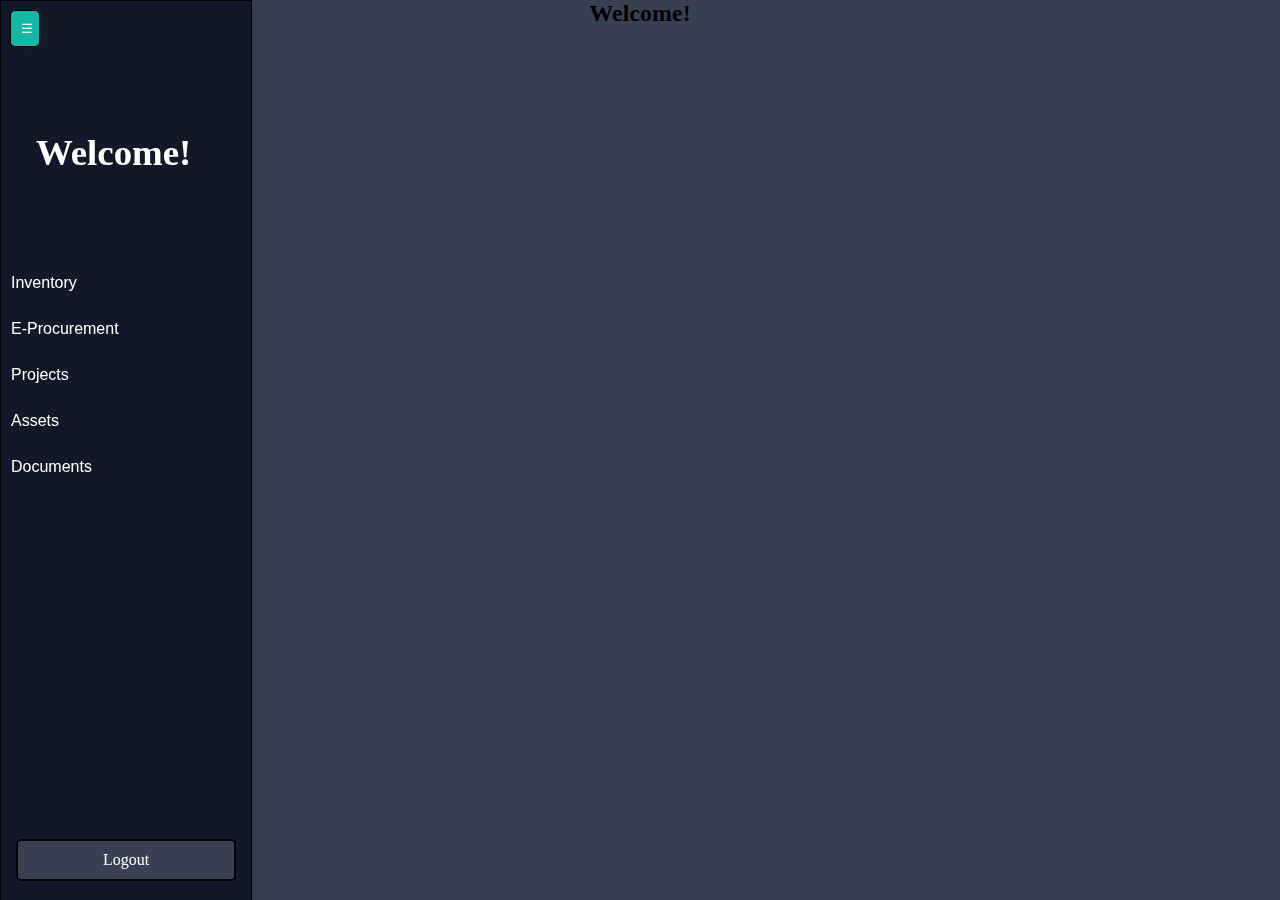
<file: client-side/index.html>
<html lang="en">
<head>
    <meta charset="UTF-8">
    <meta name="viewport" content="width=device-width, initial-scale=1.0">
    <title>Logistics 1</title>
    <link rel="stylesheet" href="../assets/style.css">
    <script src="../assets/index.js" defer></script>
</head>
<body>
    
<button class="sidebar-toggle" onclick="toggleSidebar()">☰</button>

<nav>
    <div class="admin-info-header">Welcome!</div>
    <ul>
        <li><button class="nav-btn" data-content="warehouse_inventory">Inventory</button></li>
        <li><button class="nav-btn" data-content="e-procurement">E-Procurement</button></li>
        <li><button class="nav-btn" data-content="project_delivery">Projects</button></li>
        <li><button class="nav-btn" data-content="asset_maintenance">Assets</button></li>
        <li><button class="nav-btn" data-content="document_routing">Documents</button></li>
    </ul>
    <div class="logout-container">
        <a href="login.html" class="logout" onclick="return confirm('Are you sure you want to logout?')">
            <i class="fas fa-sign-out-alt"></i> Logout
        </a>
    </div>
</nav>
<center>
<main id="main-content">
    
    <h2>Welcome!</h2>

</main>
</center>

</body>
</html>
</file>
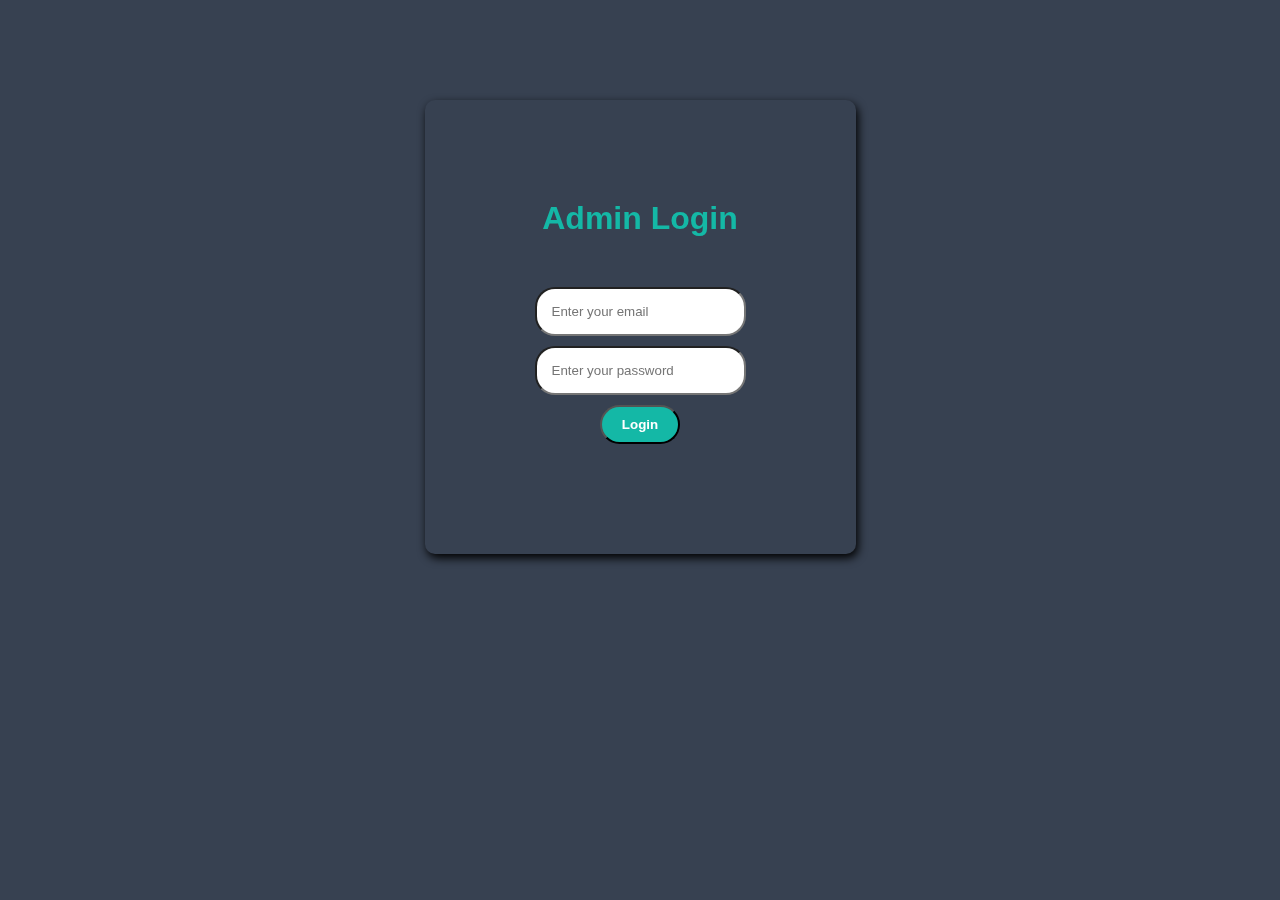
<file: admin-side/login.html>
<html lang="en">
<head>
    <meta charset="UTF-8">
    <meta name="viewport" content="width=device-width, initial-scale=1.0">
    <title>Login</title>
    <link rel="stylesheet" href="../assets/style.css">
</head>
<body>
    <div class="login-container">
        <h1 class="login-header">Admin Login</h1>

        
        <input type="email" name="email" placeholder="Enter your email" required>
        <input type="password" name="password" placeholder="Enter your password" required>
        <input type="submit" value="Login" class="login-button">

    </div>

    
</body>
</html>
</file>
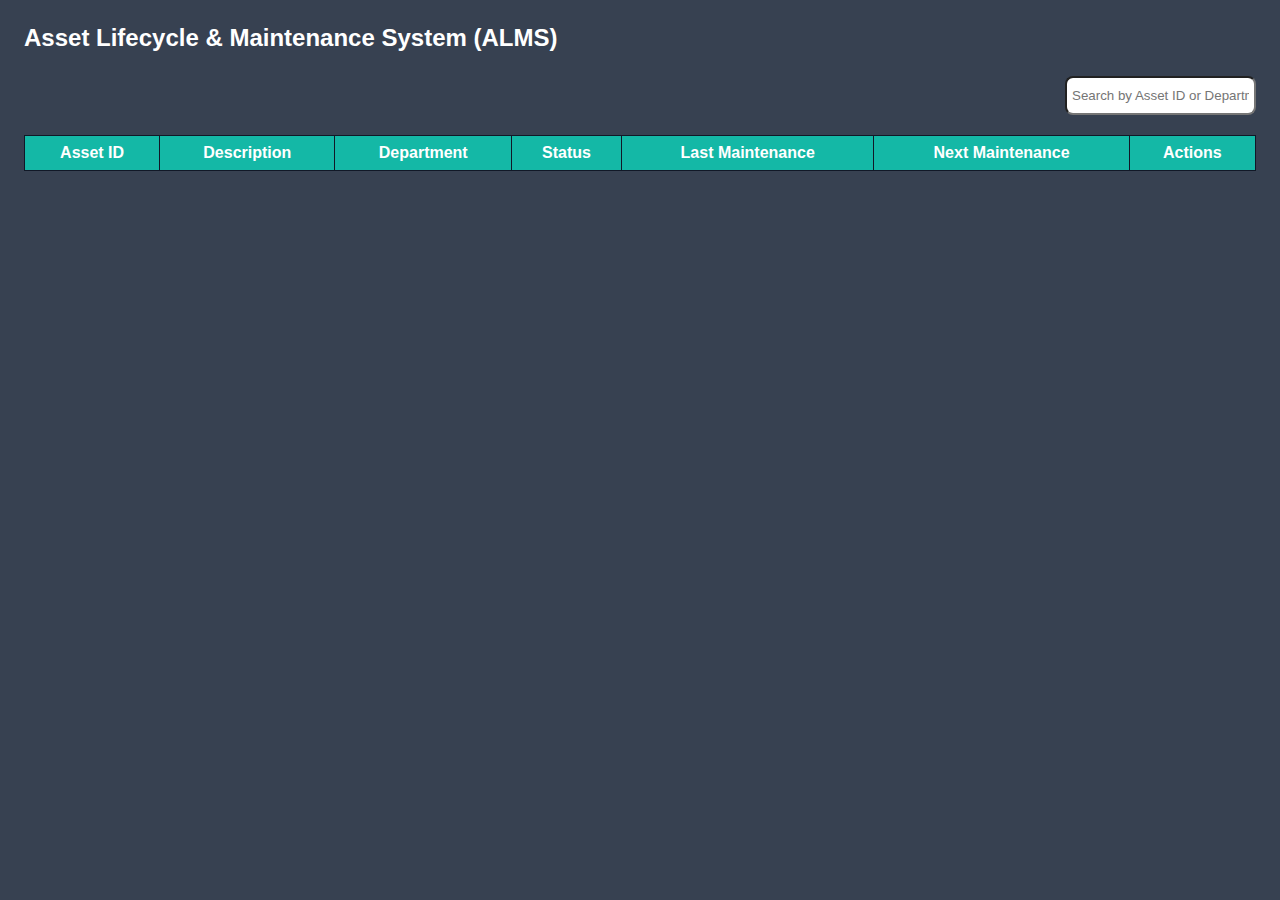
<file: client-side/asset_maintenance.html>
<!DOCTYPE html>
<html lang="en">
<head>
  <meta charset="UTF-8">
  <title>Asset Registry - ALMS</title>
  <link rel="stylesheet" href="../assets/asset_maintenance.css">
</head>
<body>

  <header>
    <h2>Asset Lifecycle & Maintenance System (ALMS)</h2>
  </header>    
    <div class="search-bar">
      <input type="text" placeholder="Search by Asset ID or Department...">
    </div>

    <table class="asset-table">
      <thead>
        <tr>
          <th>Asset ID</th>
          <th>Description</th>
          <th>Department</th>
          <th>Status</th>
          <th>Last Maintenance</th>
          <th>Next Maintenance</th>
          <th>Actions</th>
        </tr>
      </thead>
      <tbody id="assetTableBody">
        <!-- Dynamic data will be injected here -->
      </tbody>
    </table>

</body>
</html>
</file>
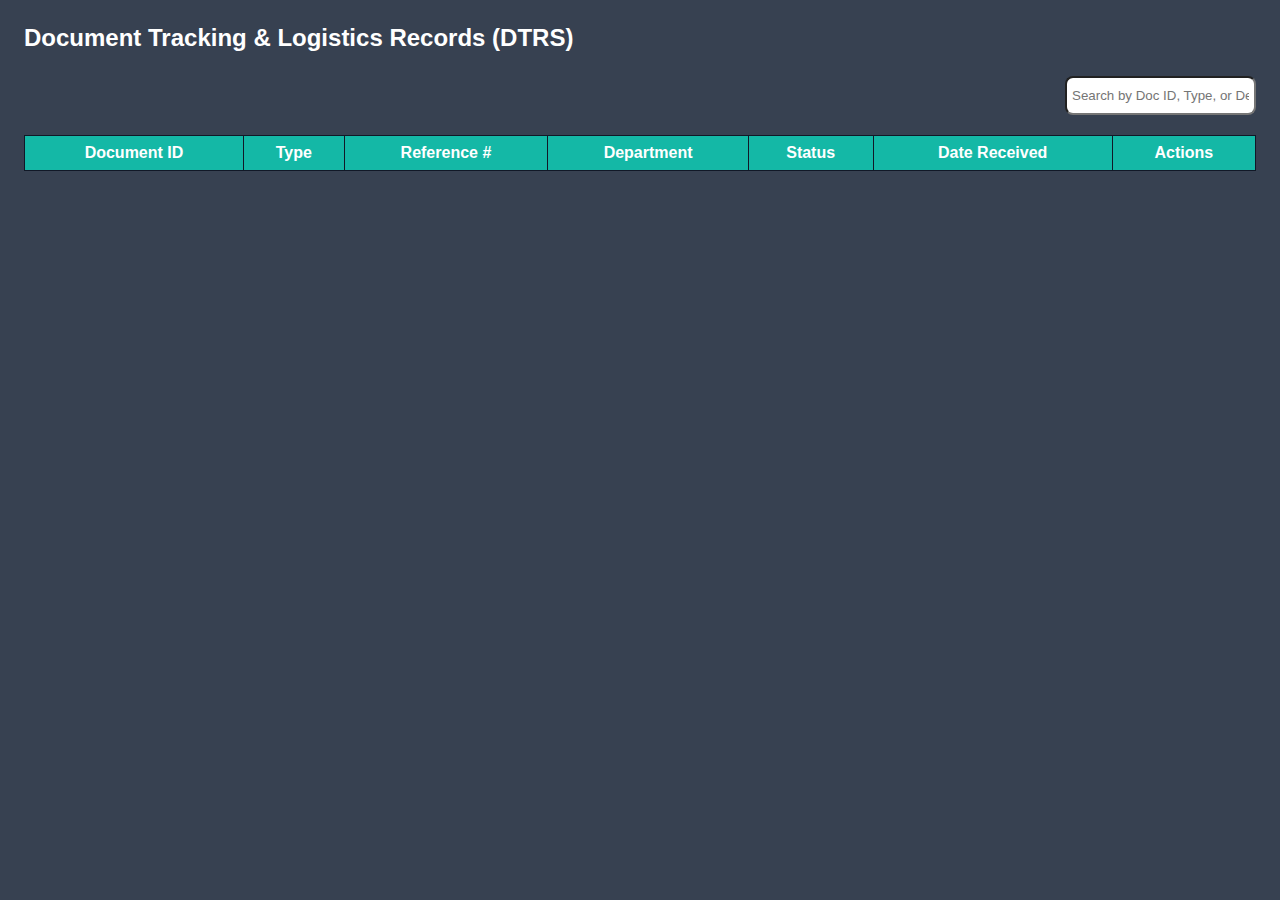
<file: client-side/document_routing.html>
<!DOCTYPE html>
<html lang="en">
<head>
  <meta charset="UTF-8">
  <title>Document Tracking - DTRS</title>
  <link rel="stylesheet" href="../assets/document_routing.css">
</head>
<body>

  <header>
    <h2>Document Tracking & Logistics Records (DTRS)</h2>
  </header>

  <div class="main">

    <div class="search-bar">
      <input type="text" placeholder="Search by Doc ID, Type, or Department...">
    </div>

    <table>
      <thead>
        <tr>
          <th>Document ID</th>
          <th>Type</th>
          <th>Reference #</th>
          <th>Department</th>
          <th>Status</th>
          <th>Date Received</th>
          <th>Actions</th>
        </tr>
      </thead>
      <tbody id="documentTableBody">
        <!-- Dynamic content to be injected here -->
      </tbody>
    </table>
  </div>

</body>
</html>
</file>
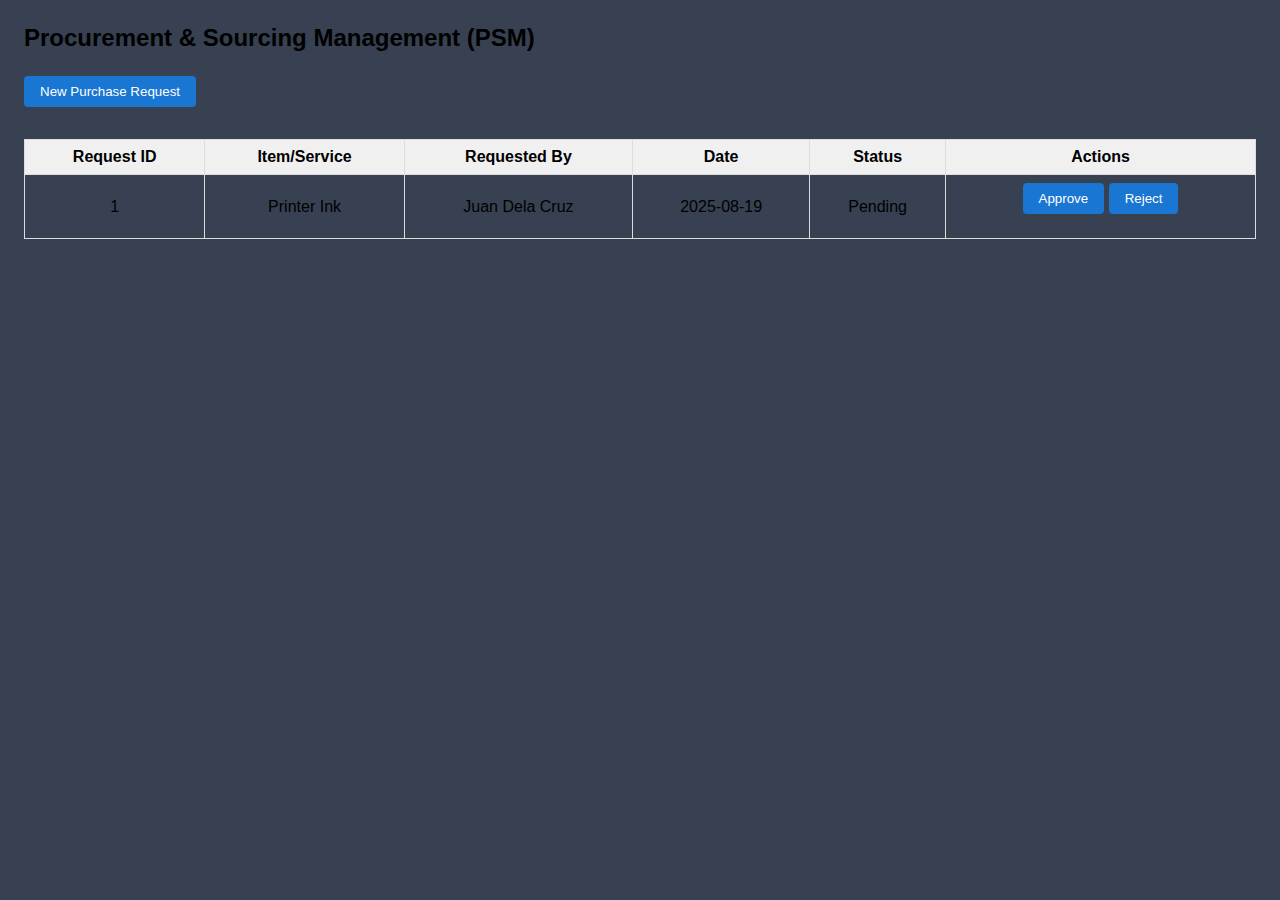
<file: client-side/e-procurement.html>
<!DOCTYPE html>
<html lang="en">
<head>
    <meta charset="UTF-8">
    <meta name="viewport" content="width=device-width, initial-scale=1.0">
    <title>E-Procurement</title>
    <link rel="stylesheet" href="../assets/e_procurement.css">
    <link rel="stylesheet" href="../assets/style.css">
    <script src="../assets/e_procurement.js" defer></script>
</head>
<body>
    <h2>Procurement & Sourcing Management (PSM)</h2>

    <!-- Purchase Request Section -->
    <button onclick="openRequestModal()">New Purchase Request</button>
    <table class="procurement-table">
        <thead>
            <tr>
                <th>Request ID</th>
                <th>Item/Service</th>
                <th>Requested By</th>
                <th>Date</th>
                <th>Status</th>
                <th>Actions</th>
            </tr>
        </thead>
        <tbody>
            <!-- Dynamic rows here -->
        </tbody>
    </table>

    <!-- Purchase Request Modal -->
    <div id="requestModal" class="modal">
        <h3>New Purchase Request</h3>
        <form>
            <label>Item/Service: <input type="text"></label><br><br>
            <label>Quantity: <input type="number"></label><br><br>
            <label>Supplier: <input type="text"></label><br><br>
            <button type="submit">Submit Request</button>
            <button type="button" onclick="closeRequestModal()">Cancel</button>
        </form>
    </div>
</body>
</html>
</file>
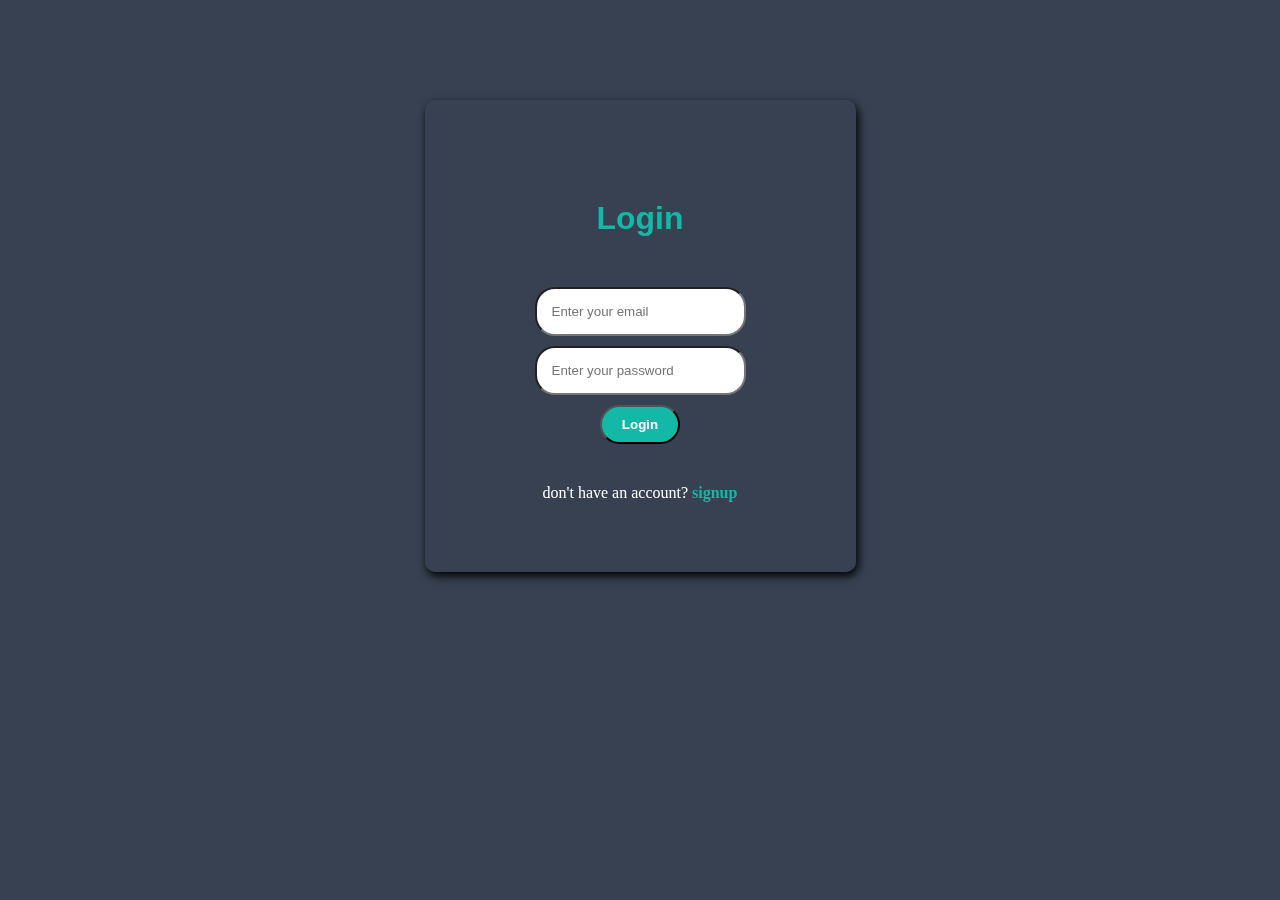
<file: client-side/login.html>
<html lang="en">
<head>
    <meta charset="UTF-8">
    <meta name="viewport" content="width=device-width, initial-scale=1.0">
    <title>Login</title>
    <link rel="stylesheet" href="../assets/style.css">
</head>
<body>
    <div class="login-container">
        <h1 class="login-header">Login</h1>

        
        <input type="email" name="email" placeholder="Enter your email" required>
        <input type="password" name="password" placeholder="Enter your password" required>
        <input type="submit" value="Login" class="login-button">
        <p class="p-log">
           don't have an account? <a href="signup.html" class="signup-link">signup</a>
        </p>
    </div>

    
</body>
</html>
</file>
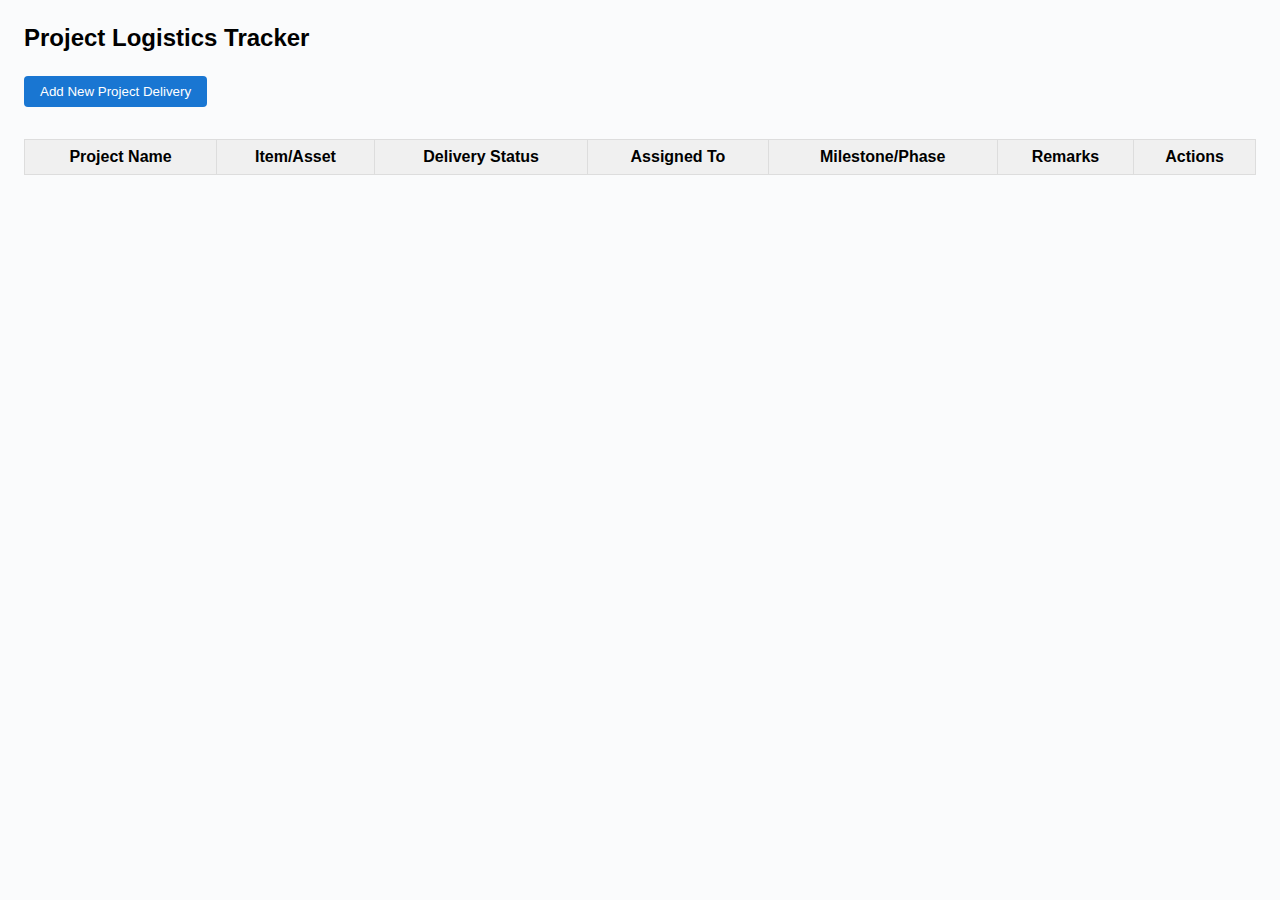
<file: client-side/project_tracker.html>
<!DOCTYPE html>
<html lang="en">
<head>
    <meta charset="UTF-8">
    <meta name="viewport" content="width=device-width, initial-scale=1.0">
    <title>Project Logistics Tracker</title>
    <link rel="stylesheet" href="../assets/project_tracker.css">
    <script src="../assets/project_tracker.css" defer></script>
</head>
<body>
    <h2>Project Logistics Tracker</h2>

    <button onclick="openProjectModal()">Add New Project Delivery</button>
    <table class="project-table">
        <thead>
            <tr>
                <th>Project Name</th>
                <th>Item/Asset</th>
                <th>Delivery Status</th>
                <th>Assigned To</th>
                <th>Milestone/Phase</th>
                <th>Remarks</th>
                <th>Actions</th>
            </tr>
        </thead>
        <tbody>
            <!-- Dynamic rows here -->
        </tbody>
    </table>

    <!-- Add/Edit Project Delivery Modal -->
    <div id="projectModal" class="modal">
        <h3>Add/Edit Project Delivery</h3>
        <form>
            <label>Project Name: <input type="text"></label><br><br>
            <label>Item/Asset: <input type="text"></label><br><br>
            <label>Assigned To: <input type="text"></label><br><br>
            <label>Milestone/Phase: <input type="text"></label><br><br>
            <label>Delivery Status:
                <select>
                    <option>Pending</option>
                    <option>In Transit</option>
                    <option>Delivered</option>
                    <option>Returned</option>
                </select>
            </label><br><br>
            <label>Remarks: <input type="text"></label><br><br>
            <button type="submit">Save</button>
            <button type="button" onclick="closeProjectModal()">Cancel</button>
        </form>
    </div>
</file>
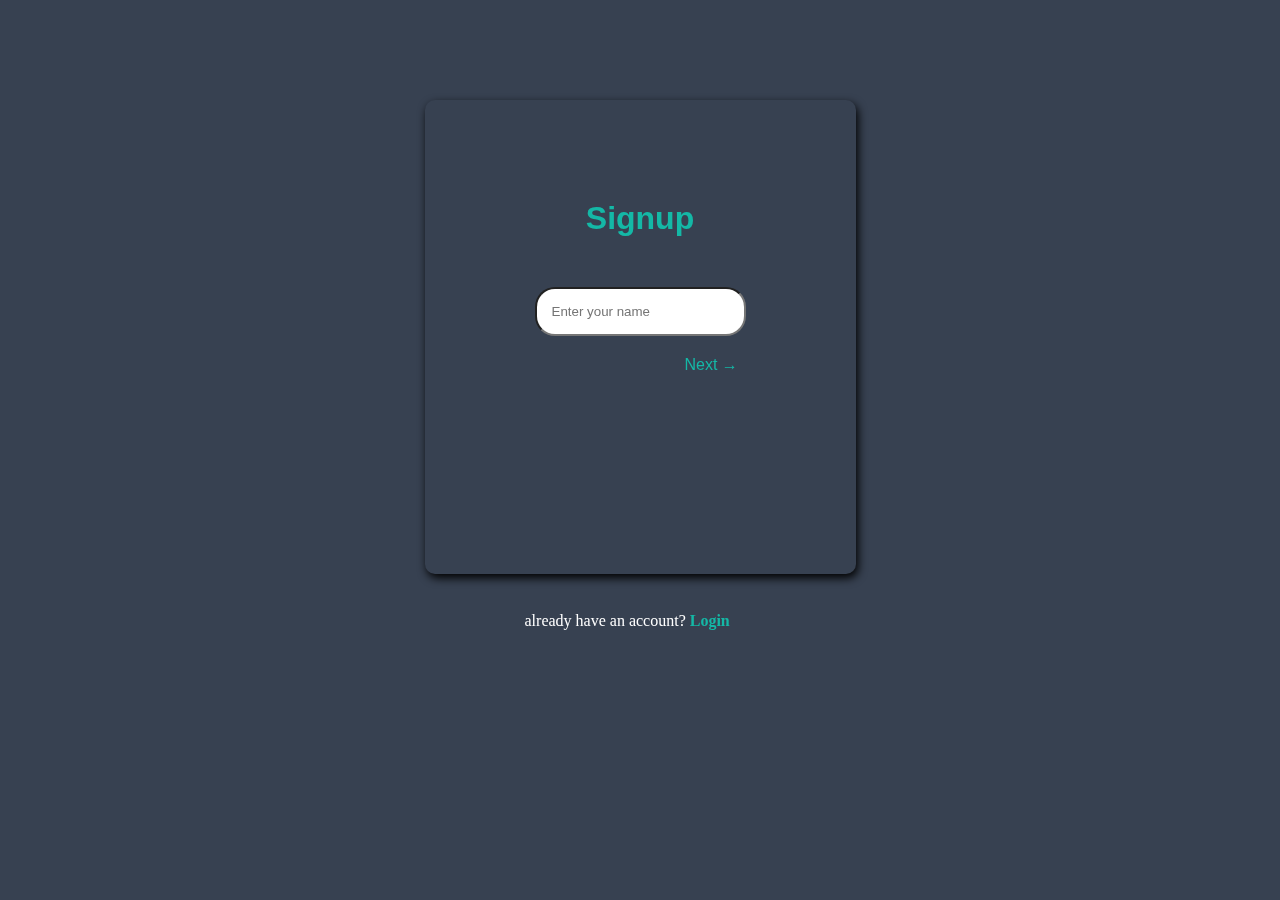
<file: client-side/signup.html>
<html lang="en">
<head>
    <meta charset="UTF-8">
    <meta name="viewport" content="width=device-width, initial-scale=1.0">
    <title>Signup</title>
    <link rel="stylesheet" href="../assets/style.css">
    <script src="../assets/signup.js" defer></script>
</head>
<body>
    <div class="signup-container">
        <h1 class="signup-header">Signup</h1>
        <form id="signup-form">
            <div class="form-slide active">
                <input type="text" name="name" placeholder="Enter your name" required>
                <button type="button" class="next-button">Next →</button>
            </div>
            <div class="form-slide">
                <input type="email" name="email" placeholder="Enter your email" required>
                <button type="button" class="prev-button">←</button>
                <button type="button" class="next-button">Next →</button>
            </div>
            <div class="form-slide">
                <input type="text" name="text" placeholder="Enter your company" required>
                <button type="button" class="prev-button">←</button>
                <button type="button" class="next-button">Next →</button>
            </div>
            <div class="form-slide">
                <input type="password" name="password" placeholder="Enter your password" required>
                <input type="password" name="confirm_password" placeholder="Confirm your password" required>
                <button type="button" class="prev-button">←</button>
                <input type="submit" value="Signup" class="signup-button">
            </div>
        </form>
        <p class="p">
            already have an account? <a href="login.html" class="login-link">Login</a>
        </p>
    </div>
</body>
</html>
</file>
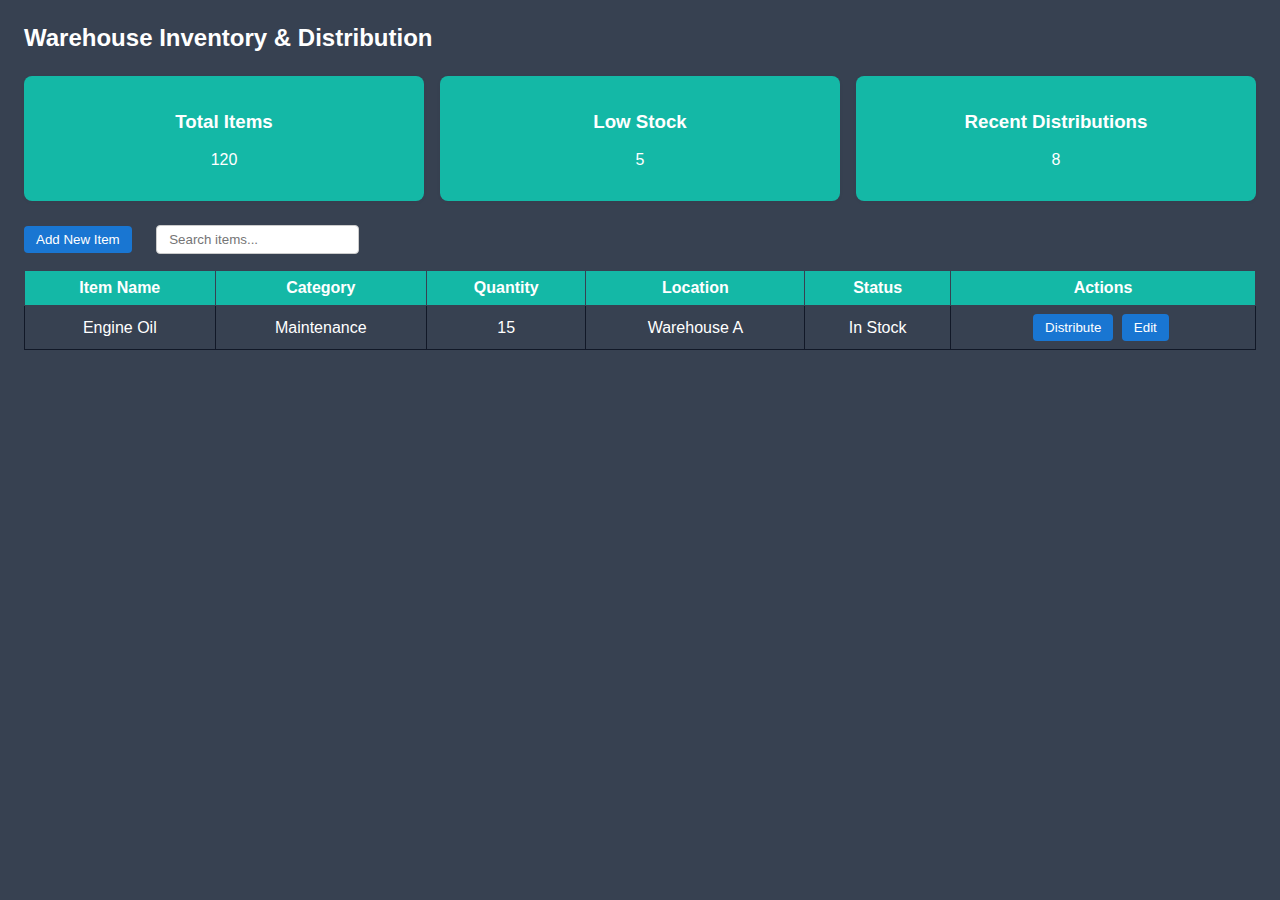
<file: client-side/warehouse_inventory.html>
<html lang="en">
<head>
    <meta charset="UTF-8">
    <meta name="viewport" content="width=device-width, initial-scale=1.0">
    <title>Smart Inventory Warehouse</title>
    <link rel="stylesheet" href="../assets/warehouse_inventory.css">
    <script src="../assets/warehouse_inventory.js" defer></script>
</head>
<body>
    <h2>Warehouse Inventory & Distribution</h2>

    <!-- Dashboard Summary Cards -->
    <div class="dashboard-cards">
      <div class="dashboard-card">
        <h3>Total Items</h3>
        <p id="total-items">120</p>
      </div>
      <div class="dashboard-card">
        <h3>Low Stock</h3>
        <p id="low-stock">5</p>
      </div>
      <div class="dashboard-card">
        <h3>Recent Distributions</h3>
        <p id="recent-distributions">8</p>
      </div>
    </div>

    <!-- Inventory Table -->
    <div>
      <button onclick="openAddModal()">Add New Item</button>
      <input type="text" id="search" placeholder="Search items..." class="search-input">
      <table class="inventory-table">
        <thead>
          <tr>
            <th>Item Name</th>
            <th>Category</th>
            <th>Quantity</th>
            <th>Location</th>
            <th>Status</th>
            <th>Actions</th>
          </tr>
        </thead>
        <tbody>
          <tr>
            <td>Engine Oil</td>
            <td>Maintenance</td>
            <td>15</td>
            <td>Warehouse A</td>
            <td>In Stock</td>
            <td>
              <button onclick="openDistributeModal()">Distribute</button>
              <button>Edit</button>
            </td>
          </tr>
          <!-- More rows here -->
        </tbody>
      </table>
    </div>

    <!-- Add Item Modal (hidden by default) -->
    <div id="addModal" class="modal">
      <h3>Add New Item</h3>
      <form>
        <label>Item Name: <input type="text"></label><br><br>
        <label>Category: <input type="text"></label><br><br>
        <label>Quantity: <input type="number"></label><br><br>
        <label>Location: <input type="text"></label><br><br>
        <button type="submit">Save</button>
        <button type="button" onclick="closeAddModal()">Cancel</button>
      </form>
    </div>

    <!-- Distribute Item Modal (hidden by default) -->
    <div id="distributeModal" class="modal">
      <h3>Distribute Item</h3>
      <form>
        <label>Recipient (Driver/Staff): <input type="text"></label><br><br>
        <label>Quantity: <input type="number"></label><br><br>
        <button type="submit">Distribute</button>
        <button type="button" onclick="closeDistributeModal()">Cancel</button>
      </form>
    </div>

</body>
</html>
</file>
<file: assets/style.css>
*{
    margin: 0;
    
}
body{
    background-color: #374151;
}
/*                                          Login                                              */
.login-container{
    padding: 100px;
    position: fixed;
    top: 100px;
    border-radius: 10px;
    background: #374151;
    color: white;
    box-shadow: 2px 4px 10px black;
    justify-self: center;
}
.login-header{
    font-family: Verdana, Geneva, Tahoma, sans-serif;
    justify-self: center;
    margin-bottom: 50px;
    color: #14b8a6;

    
}
.p-log{
    text-align: center;
    position: relative;
    top: 30px;
    align-self: center;
}

.signup-link{
    color: #14b8a6;    
    text-decoration: none;
    font-weight: bold;
}
.signup-link:hover{
    color: rgba(20, 184, 166, 0.2); /* Darker teal on hover */
    text-decoration: underline;
}


/*                                          Inputs                                              */

input{
    padding: 15px;
    display: block;
    margin: 10px;
    border-radius: 20px;
    justify-self: center;
    

}
.login-button{
    background-color: #14b8a6;
    color: white;
    font-weight: bold;
    cursor: pointer;
    padding: 10px 20px;
}
.login-button:hover{
    background-color: rgba(20, 184, 166, 0.2); /* Darker teal on hover */
    color: #a8a7a7;


}

/*                                          signup                                              */
.signup-container{
    padding: 100px;
    height: 274px;
    position: relative;
    top: 100px;
    border-radius: 10px;
    background: #374151;
    color: white;
    box-shadow: 2px 4px 10px black;
    justify-self: center;
    position: fixed;
}
.signup-header{
    font-family: Verdana, Geneva, Tahoma, sans-serif;
    justify-self: center;
    margin-bottom: 50px;
    color: #14b8a6;
    position: relative;
}

/* ...existing code... */
.form-slide {
    display: none;
    position: relative;
}
.form-slide.active {
    display: block;
}
/* ...existing code... */
.login-link {
    color: #14b8a6;
    text-decoration: none;
    font-weight: bold;
    
}
.login-link:hover{
    color: rgba(20, 184, 166, 0.2); /* Darker teal on hover */
    text-decoration: underline;
} 


.p{
    text-align: center;
    position: fixed;
    bottom: 270px;
    align-self: center;

}

.signup-button {
    background-color: #14b8a6;
    color: white;
    font-weight: bold;
    cursor: pointer;
    padding: 10px 20px;
    border-radius: 20px;
    position: relative;
}
.signup-button:hover {
    background-color: rgba(20, 184, 166, 0.2); /* Darker teal on hover */
    color: #a8a7a7;
}
.prev-button {
    color: #14b8a6;
    font-weight: bold;
    cursor: pointer;
    padding: 10px 10px;
    border-radius: 0px;
    position: fixed;
    top: 110px;
    left: 610px;
    border: none;
    background-color: transparent;
    font-size: x-large;
}
.next-button {
    color: #14b8a6;
    background-color: transparent;
    cursor: pointer;
    padding: 10px 10px;
    border: none;
    font-size: medium;
    position: relative;
    left: 150px;
    
}



/*                                          index                                              */


.sidebar-toggle {
    box-shadow: 2px 2px 2px 5px rgba(44, 44, 44, 0.1);
    border: 1px solid black;
    background-color: #14b8a6; /* Teal background */
    color: rgb(255, 255, 255);
    padding: 10px;
    cursor: pointer;
    position: fixed;
    top: 10px;
    left: 10px;
    width: 30px;
    border-radius: 5px;
    z-index: 10; /* Ensure it's above the sidebar */
    margin-left: 0;
}



nav {
    border: 1px solid black;
    box-shadow: 2px 2px 2px 5px rgba(0, 0, 0, 0.1);
    position: fixed;
    top: 0; /* Ensure it's flush with the top */
    left: 0;
    width: 250px;
    background-color: #111827;
    color: black;
    padding-top: 20px;
    box-shadow: 2px 0 5px rgba(0, 0, 0, 0.1);
    display: flex;
    flex-direction: column;
    height: 100vh;
}

nav.collapsed {
    width: 0;
    overflow: hidden; /* Hide content when collapsed */
}

nav ul {
    list-style: none;
    padding: 0;
    margin: 20px 0; /* Adjust top and bottom margin for spacing */
    flex-grow: 1; /* Allow list to take up available space */
    width: 100%; /* Make the list full width of the nav */
    display: flex; /* Enable flex layout for list items */
    flex-direction: column; /* Stack list items vertically */
    align-items: center; /* Center items horizontally */
}

nav ul li {
    background-color: #111827; /* Remove orange background */
    margin-bottom: 8px; /* Adjust spacing between items */
    width: 100%; /* Adjust the width of each list item */
    border-radius: 5px; /* Add rounded corners if desired */
    font-family: Verdana, Geneva, Tahoma, sans-serif;
    position: relative;
    align-items: flex-start;

}

nav ul li button {
    border: none;
    display: flex;
    align-items: flex-start;
    text-decoration: none;
    color: white;
    padding: 10px 10px; /* Adjust padding */
    transition: background-color 0.3s ease;
    width: 100%; /* Make the link fill the list item */
    background-color: #111827; /* Set the background color to orange */
    border-radius: 5px; /* Add rounded corners to match the buttons */
    z-index: 1000;
    font-size: medium;
}



nav ul li button:hover {
    background-color: rgba(20, 184, 166, 0.2); /* Darker teal on hover */
    color: white;
}


.nav-item {
    font-size: 1.9em; /* Adjust font size */
}

.admin-info-header {
    color: rgb(255, 255, 255);
    padding: 10px 15px;
    font-weight: bold;
    font-size: 2.3em; /* Adjust size */
    margin-bottom: 60px;
    margin-top: 100px;
    margin-left: 20px;
}

.logout-container {
    padding: 15px;
    margin-bottom: 15px;
}

.logout {
    border: 2px solid black;
    background-color: #374151; /* Red logout button */
    color: white;
    border-radius: 5px;
    padding: 10px 15px;
    text-align: center;
    text-decoration: none;
    display: block;
    margin-bottom: 10px;
}

.logout:hover {
    background-color: white;
    color: black;
}
</file>
<file: assets/asset_maintenance.css>
body {
  font-family: Arial, sans-serif;
  margin: 24px;
  background: #374151;

}

h2 {
  margin-bottom: 24px;
  color: white;
}
.search-bar {
    margin-bottom: 20px;
    display: flex;
    justify-content: flex-end;
}
.search-bar input{
    border-radius: 8px;
    padding: 10px 5px;
}


button {
  padding: 8px 16px;
  border: none;
  border-radius: 4px;
  background: #1976d2;
  color: #fff;
  cursor: pointer;
  transition: background 0.2s;
}

button:hover {
  background: #1565c0;
}

.asset-table {
  width: 100%;
  border-collapse: collapse;
  margin-top: 16px;
}

.asset-table th, .asset-table td {
    border: #111827 solid 1px;
    color: white;
    padding: 8px;
    text-align: center;
}

.asset-table th {
    background-color: #14b8a6;
    color: white;
}

.modal {
  display: none;
  position: fixed;
  top: 20%;
  left: 35%;
  background: #fff;
  padding: 24px;
  border-radius: 8px;
  box-shadow: 0 2px 8px rgba(0,0,0,0.2);
  z-index: 1000;
}

.modal h3 {
  margin-top: 0;
}

.modal form label {
  display: block;
  margin-bottom: 8px;
}

.modal button {
  margin-top: 12px;
}
</file>
<file: assets/document_routing.css>
body {
  font-family: Arial, sans-serif;
  margin: 24px;
  background: #374151;

}

h2 {
  margin-bottom: 24px;
  color: white;
}

.search-bar {
    margin-bottom: 20px;
    display: flex;
    justify-content: flex-end;
}
.search-bar input{
    border-radius: 8px;
    padding: 10px 5px;
}


button {
  padding: 8px 16px;
  border: none;
  border-radius: 4px;
  background: #1976d2;
  color: #fff;
  cursor: pointer;
  transition: background 0.2s;
}

button:hover {
  background: #1565c0;
}

table {
  width: 100%;
  border-collapse: collapse;
  margin-top: 16px;
}

table th, table td {
    border: #111827 solid 1px;
    color: white;
    padding: 8px;
    text-align: center;
}

table th {
    background-color: #14b8a6;
    color: white;
}
</file>
<file: assets/e_procurement.css>
body {
  font-family: Arial, sans-serif;
  margin: 24px;
  background: #fafbfc;
}

h2 {
  margin-bottom: 24px;
}

button {
  padding: 8px 16px;
  margin-bottom: 16px;
  border: none;
  border-radius: 4px;
  background: #1976d2;
  color: #fff;
  cursor: pointer;
  transition: background 0.2s;
}

button:hover {
  background: #1565c0;
}

.procurement-table {
  width: 100%;
  border-collapse: collapse;
  margin-top: 16px;
}

.procurement-table th, .procurement-table td {
  border: 1px solid #ddd;
  padding: 8px;
  text-align: center;
}

.procurement-table th {
  background: #f0f0f0;
}

.modal {
  display: none;
  position: fixed;
  top: 20%;
  left: 35%;
  background: #fff;
  padding: 24px;
  border-radius: 8px;
  box-shadow: 0 2px 8px rgba(0,0,0,0.2);
  z-index: 1000;
}

.modal h3 {
  margin-top: 0;
}

.modal form label {
  display: block;
  margin-bottom: 8px;
}

.modal button {
  margin-top: 12px;
}
</file>
<file: assets/project_tracker.css>
body {
  font-family: Arial, sans-serif;
  margin: 24px;
  background: #fafbfc;
}

h2 {
  margin-bottom: 24px;
}

button {
  padding: 8px 16px;
  margin-bottom: 16px;
  border: none;
  border-radius: 4px;
  background: #1976d2;
  color: #fff;
  cursor: pointer;
  transition: background 0.2s;
}

button:hover {
  background: #1565c0;
}

.project-table {
  width: 100%;
  border-collapse: collapse;
  margin-top: 16px;
}

.project-table th, .project-table td {
  border: 1px solid #ddd;
  padding: 8px;
  text-align: center;
}

.project-table th {
  background: #f0f0f0;
}

.modal {
  display: none;
  position: fixed;
  top: 20%;
  left: 35%;
  background: #fff;
  padding: 24px;
  border-radius: 8px;
  box-shadow: 0 2px 8px rgba(0,0,0,0.2);
  z-index: 1000;
}

.modal h3 {
  margin-top: 0;
}

.modal form label {
  display: block;
  margin-bottom: 8px;
}

.modal button {
  margin-top: 12px;
}
</file>
<file: assets/warehouse_inventory.css>
body {
  font-family: Arial, sans-serif;
  margin: 24px;
  background: #374151;
}

h2 {
  margin-bottom: 24px;
  color: white;
}

.dashboard-cards {
  display: flex;
  gap: 16px;
  margin-bottom: 24px;
}

.dashboard-card {
  flex: 1;
  background-color: #14b8a6;
  color: white;
  padding: 16px;
  border-radius: 8px;
  text-align: center;
  box-shadow: 0 1px 4px rgba(0,0,0,0.04);
}

.inventory-table {
  width: 100%;
  margin-top: 16px;
  border-collapse: collapse;
}

.inventory-table th, .inventory-table td {
  border: #111827 solid 1px;
  color: white;
  padding: 8px;
  text-align: center;
}

.inventory-table th {
  background-color: #14b8a6;
  color: white;
  border: #374151 solid 1px;
}

.search-input {
  margin-left: 16px;
  padding: 6px 12px;
  border-radius: 4px;
  border: 1px solid #ccc;
}

button {
  padding: 6px 12px;
  margin-right: 4px;
  border: none;
  border-radius: 4px;
  background: #1976d2;
  color: #fff;
  cursor: pointer;
  transition: background 0.2s;
}

button:hover {
  background: #1565c0;
}

.modal {
  display: none;
  position: fixed;
  top: 20%;
  left: 35%;
  background: #fff;
  padding: 24px;
  border-radius: 8px;
  box-shadow: 0 2px 8px rgba(0,0,0,0.2);
  z-index: 1000;
}

.modal h3 {
  margin-top: 0;
}

.modal form label {
  display: block;
  margin-bottom: 8px;
}

.modal button {
  margin-top: 12px;
}
</file>
